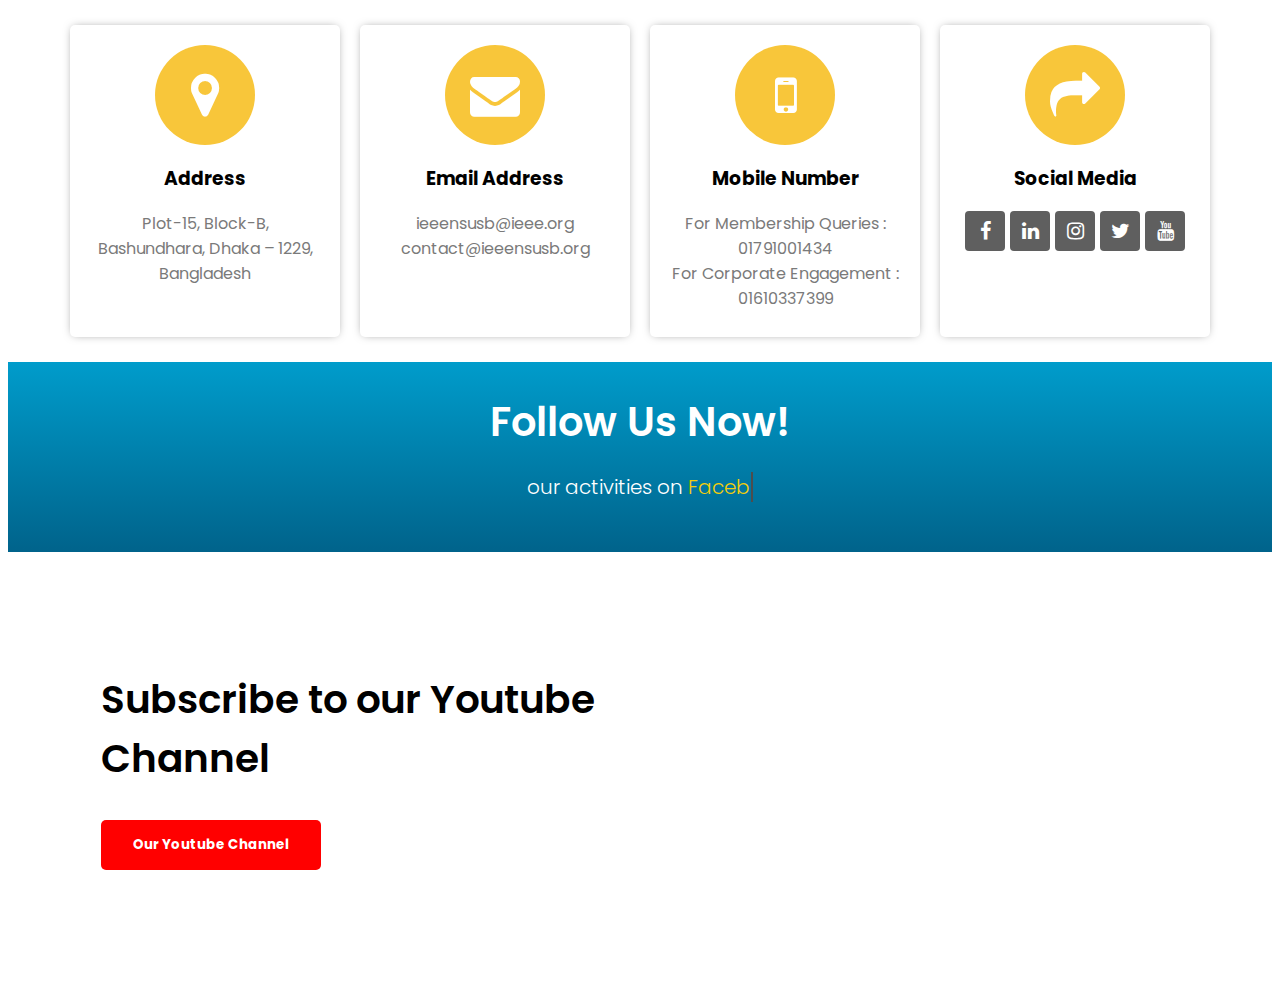
<file: index.html>
<!DOCTYPE html>
<html lang="en">

<head>
    <meta charset="UTF-8">
    <meta name="viewport" content="width=device-width, initial-scale=1.0">
    <title>Document</title>
    <script src="index.js"></script>
    <link rel="stylesheet" href="style.css">
    <link rel="stylesheet" href="https://cdnjs.cloudflare.com/ajax/libs/font-awesome/4.7.0/css/font-awesome.min.css">
    <link href="https://fonts.googleapis.com/css?family=Poppins" rel="stylesheet">    
</head>

<body>
    <section class="section-A">
        <div class="container">
            <div class="elementContainer">
                <div class="wrapper">
                    <span class="iconContainer">
                        <i class="fa fa-map-marker"></i>
                    </span>
                    <h3>Address</h3>
                    <p>Plot-15, Block-B, Bashundhara, Dhaka – 1229, Bangladesh</p>
                </div>
            </div>
            <div class="elementContainer">
                <div class="wrapper">
                    <span class="iconContainer">
                        <i class="fa fa-envelope"></i>
                    </span>
                    <h3>Email Address</h3>
                    <p>
                        ieeensusb@ieee.org
                        <br>
                        contact@ieeensusb.org
                    </p>
                </div>
            </div>
            <div class="elementContainer">
                <div class="wrapper">
                    <span class="iconContainer">
                        <i class="fa fa-mobile"></i>
                    </span>
                    <h3>Mobile Number</h3>
                    <p>
                        For Membership Queries : 01791001434
                        <br>
                        For Corporate Engagement : 01610337399
                    </p>
                </div>
            </div>
            <div class="elementContainer">
                <div class="wrapper">
                    <span class="iconContainer">
                        <i class="fa fa-share"></i>
                    </span>
                    <h3>Social Media</h3>
                    <div class="socialsContainer">
                        <a href="https://www.facebook.com/ieeensusb/">
                            <i class="fa fa-facebook"></i>
                        </a>
                        <a href="https://www.linkedin.com/company/ieeensusb">
                            <i class="fa fa-linkedin"></i>
                        </a>
                        <a href="https://instagram.com/ieeensusb?igshid=1g0f6asti4d02">
                            <i class="fa fa-instagram"></i>
                        </a>
                        <a href="https://www.twitter.com/ieeensusb">
                            <i class="fa fa-twitter"></i>
                        </a>
                        <a href="https://youtube.com/channel/UCR--MNc_lCe9lvgdnSWm6kA">
                            <i class="fa fa-youtube"></i>
                        </a>
                    </div>
                </div>
            </div>
        </div>
    </section>
    <section class="section-B">
        <div class="container">
            <h2>Follow Us Now!</h2>
            <p>our activities on <span id="a5"></span><span class="cursor" id="a6">&nbsp;</span></h3>
        </div>
    </section>
    <section class="section-C">
        <div class="container">
            <div class="inner-container">
                <h2>Subscribe to our Youtube Channel</h2>
                <button class="channelBtn"><a href="https://www.youtube.com/channel/UCR--MNc_lCe9lvgdnSWm6kA">Our Youtube Channel</a></button>               
            </div>
            <div class="video-container"> 
                <iframe class="frame" src="https://www.youtube.com/embed/Z4_zikeiNQ8?si=6j_UflrVqQ_vrnUT" title="YouTube video player" frameborder="0" allow="accelerometer; autoplay; clipboard-write; encrypted-media; gyroscope; picture-in-picture; web-share" allowfullscreen></iframe>
            </div>          
        </div>       
    </section>
</body>

</html>
</file>
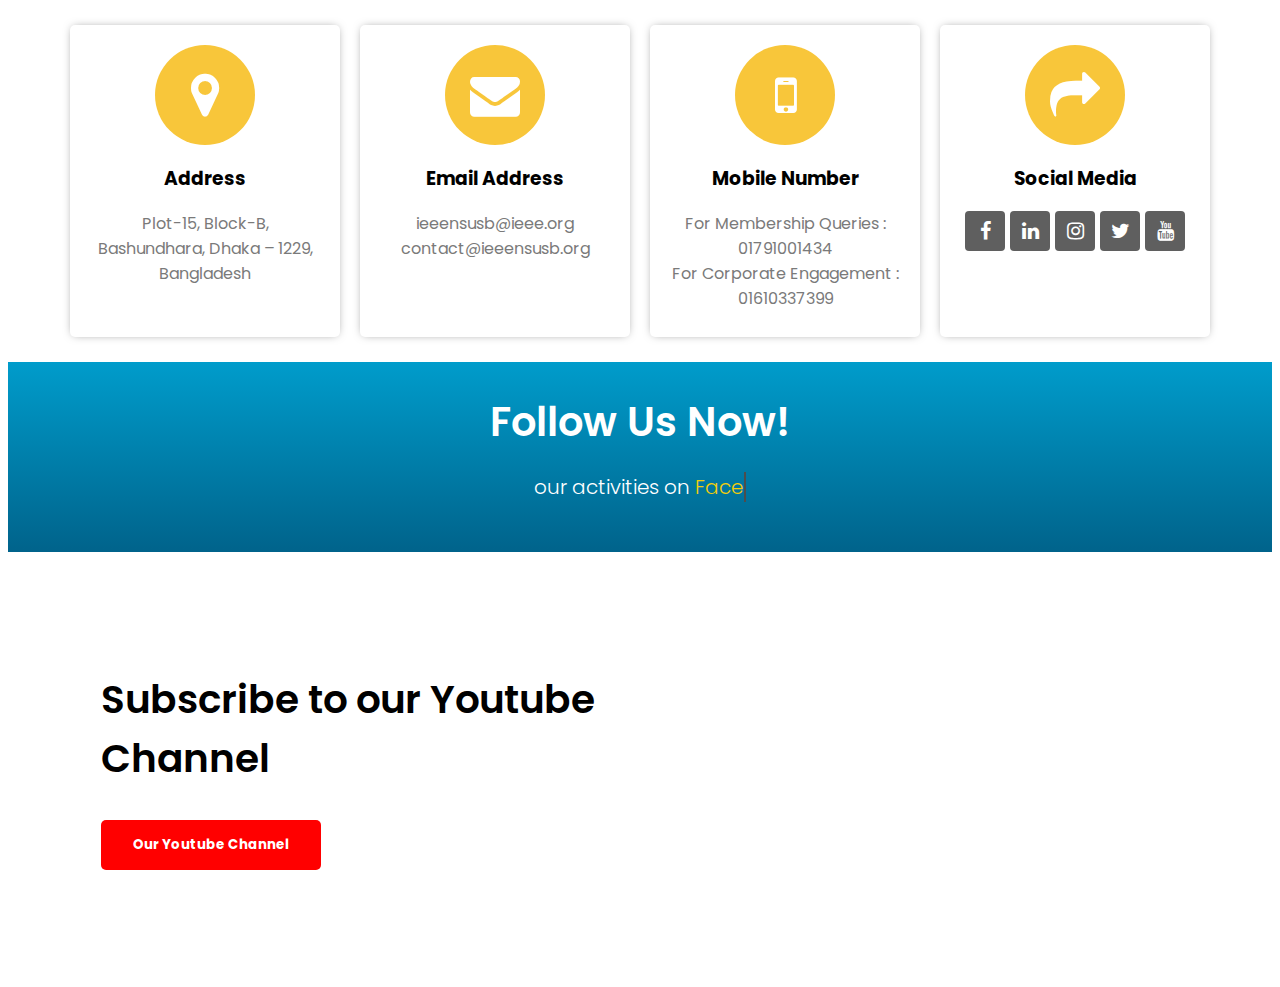
<file: ieee-contact-section.html>
<!DOCTYPE html>
<html lang="en">

<head>
    <meta charset="UTF-8">
    <meta name="viewport" content="width=device-width, initial-scale=1.0">
    <title>Document</title>
    <script src="index.js"></script>
    <link rel="stylesheet" href="style.css">
    <link rel="stylesheet" href="https://cdnjs.cloudflare.com/ajax/libs/font-awesome/4.7.0/css/font-awesome.min.css">
    <link href="https://fonts.googleapis.com/css?family=Poppins" rel="stylesheet">    
</head>

<body>
    <section class="section-A">
        <div class="container">
            <div class="elementContainer">
                <div class="wrapper">
                    <span class="iconContainer">
                        <i class="fa fa-map-marker"></i>
                    </span>
                    <h3>Address</h3>
                    <p>Plot-15, Block-B, Bashundhara, Dhaka – 1229, Bangladesh</p>
                </div>
            </div>
            <div class="elementContainer">
                <div class="wrapper">
                    <span class="iconContainer">
                        <i class="fa fa-envelope"></i>
                    </span>
                    <h3>Email Address</h3>
                    <p>
                        ieeensusb@ieee.org
                        <br>
                        contact@ieeensusb.org
                    </p>
                </div>
            </div>
            <div class="elementContainer">
                <div class="wrapper">
                    <span class="iconContainer">
                        <i class="fa fa-mobile"></i>
                    </span>
                    <h3>Mobile Number</h3>
                    <p>
                        For Membership Queries : 01791001434
                        <br>
                        For Corporate Engagement : 01610337399
                    </p>
                </div>
            </div>
            <div class="elementContainer">
                <div class="wrapper">
                    <span class="iconContainer">
                        <i class="fa fa-share"></i>
                    </span>
                    <h3>Social Media</h3>
                    <div class="socialsContainer">
                        <a href="https://www.facebook.com/ieeensusb/">
                            <i class="fa fa-facebook"></i>
                        </a>
                        <a href="https://www.linkedin.com/company/ieeensusb">
                            <i class="fa fa-linkedin"></i>
                        </a>
                        <a href="https://instagram.com/ieeensusb?igshid=1g0f6asti4d02">
                            <i class="fa fa-instagram"></i>
                        </a>
                        <a href="https://www.twitter.com/ieeensusb">
                            <i class="fa fa-twitter"></i>
                        </a>
                        <a href="https://youtube.com/channel/UCR--MNc_lCe9lvgdnSWm6kA">
                            <i class="fa fa-youtube"></i>
                        </a>
                    </div>
                </div>
            </div>
        </div>
    </section>
    <section class="section-B">
        <div class="container">
            <h2>Follow Us Now!</h2>
            <p>our activities on <span id="a5"></span><span class="cursor" id="a6">&nbsp;</span></h3>
        </div>
    </section>
    <section class="section-C">
        <div class="container">
            <div class="inner-container">
                <h2>Subscribe to our Youtube Channel</h2>
                <button class="channelBtn"><a href="https://www.youtube.com/channel/UCR--MNc_lCe9lvgdnSWm6kA">Our Youtube Channel</a></button>               
            </div>
            <div class="video-container"> 
                <iframe class="frame" src="https://www.youtube.com/embed/Z4_zikeiNQ8?si=6j_UflrVqQ_vrnUT" title="YouTube video player" frameborder="0" allow="accelerometer; autoplay; clipboard-write; encrypted-media; gyroscope; picture-in-picture; web-share" allowfullscreen></iframe>
            </div>          
        </div>       
    </section>
</body>

</html>
</file>
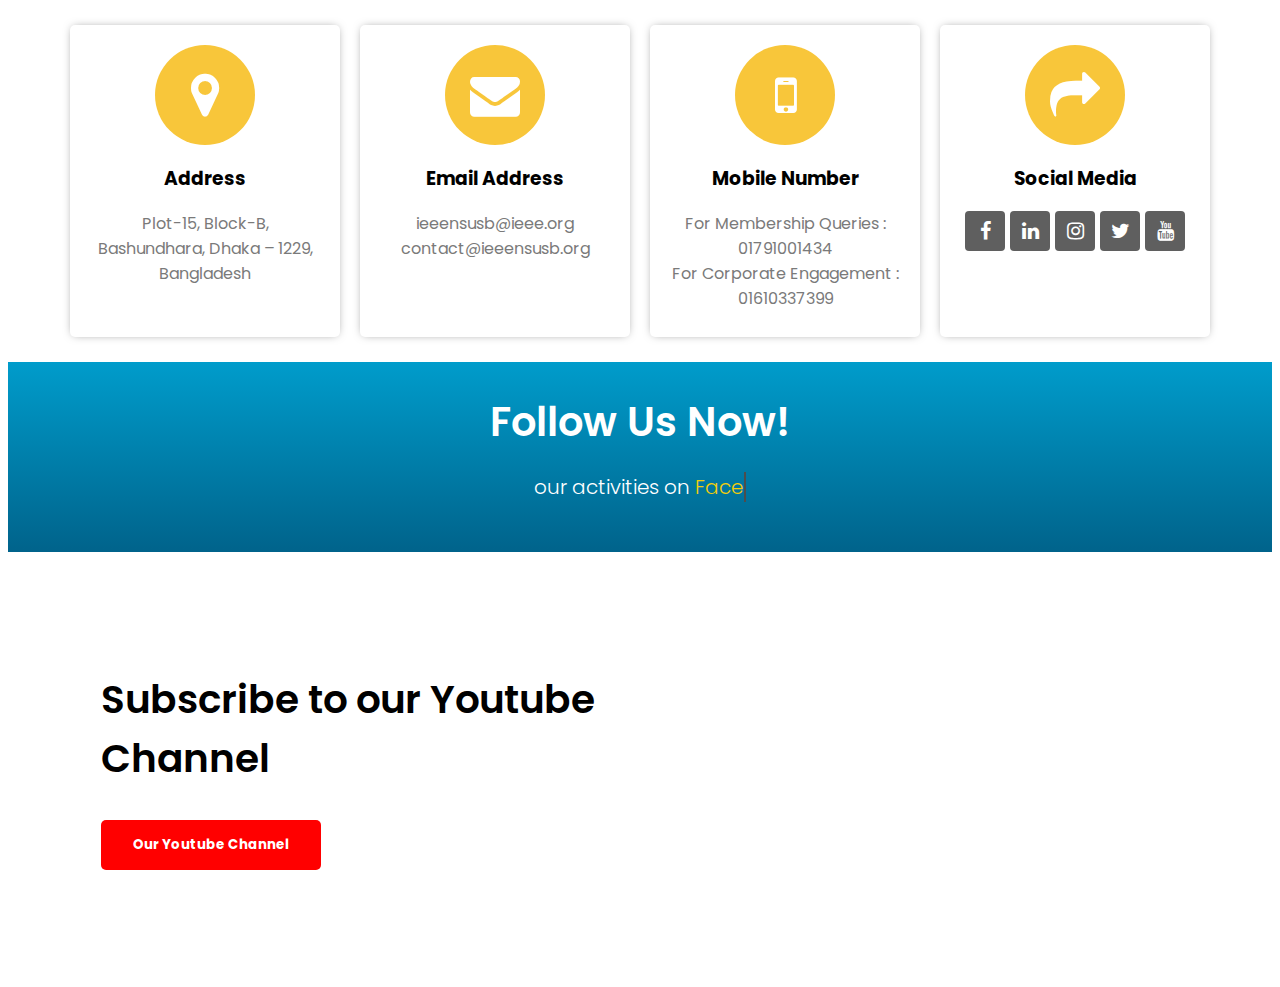
<file: old_stuff/ieee-contact-section.html>
<!DOCTYPE html>
<html lang="en">

<head>
    <meta charset="UTF-8">
    <meta name="viewport" content="width=device-width, initial-scale=1.0">
    <title>Document</title>
    <script src="index.js"></script>
    <link rel="stylesheet" href="style.css">
    <link rel="stylesheet" href="https://cdnjs.cloudflare.com/ajax/libs/font-awesome/4.7.0/css/font-awesome.min.css">
    <link href="https://fonts.googleapis.com/css?family=Poppins" rel="stylesheet">    
</head>

<body>
    <section class="section-A">
        <div class="container">
            <div class="elementContainer">
                <div class="wrapper">
                    <span class="iconContainer">
                        <i class="fa fa-map-marker"></i>
                    </span>
                    <h3>Address</h3>
                    <p>Plot-15, Block-B, Bashundhara, Dhaka – 1229, Bangladesh</p>
                </div>
            </div>
            <div class="elementContainer">
                <div class="wrapper">
                    <span class="iconContainer">
                        <i class="fa fa-envelope"></i>
                    </span>
                    <h3>Email Address</h3>
                    <p>
                        ieeensusb@ieee.org
                        <br>
                        contact@ieeensusb.org
                    </p>
                </div>
            </div>
            <div class="elementContainer">
                <div class="wrapper">
                    <span class="iconContainer">
                        <i class="fa fa-mobile"></i>
                    </span>
                    <h3>Mobile Number</h3>
                    <p>
                        For Membership Queries : 01791001434
                        <br>
                        For Corporate Engagement : 01610337399
                    </p>
                </div>
            </div>
            <div class="elementContainer">
                <div class="wrapper">
                    <span class="iconContainer">
                        <i class="fa fa-share"></i>
                    </span>
                    <h3>Social Media</h3>
                    <div class="socialsContainer">
                        <a href="https://www.facebook.com/ieeensusb/">
                            <i class="fa fa-facebook"></i>
                        </a>
                        <a href="https://www.linkedin.com/company/ieeensusb">
                            <i class="fa fa-linkedin"></i>
                        </a>
                        <a href="https://instagram.com/ieeensusb?igshid=1g0f6asti4d02">
                            <i class="fa fa-instagram"></i>
                        </a>
                        <a href="https://www.twitter.com/ieeensusb">
                            <i class="fa fa-twitter"></i>
                        </a>
                        <a href="https://youtube.com/channel/UCR--MNc_lCe9lvgdnSWm6kA">
                            <i class="fa fa-youtube"></i>
                        </a>
                    </div>
                </div>
            </div>
        </div>
    </section>
    <section class="section-B">
        <div class="container">
            <h2>Follow Us Now!</h2>
            <p>our activities on <span id="a5"></span><span class="cursor" id="a6">&nbsp;</span></h3>
        </div>
    </section>
    <section class="section-C">
        <div class="container">
            <div class="inner-container">
                <h2>Subscribe to our Youtube Channel</h2>
                <button class="channelBtn"><a href="https://www.youtube.com/channel/UCR--MNc_lCe9lvgdnSWm6kA">Our Youtube Channel</a></button>               
            </div>
            <div class="video-container"> 
                <iframe class="frame" src="https://www.youtube.com/embed/Z4_zikeiNQ8?si=6j_UflrVqQ_vrnUT" title="YouTube video player" frameborder="0" allow="accelerometer; autoplay; clipboard-write; encrypted-media; gyroscope; picture-in-picture; web-share" allowfullscreen></iframe>
            </div>          
        </div>       
    </section>
</body>

</html>
</file>
<file: style.css>
.section-A {
    margin-top: 25px;
    margin-bottom: 25px;
    font-family: 'Poppins';
    height: fit-content;
}

.section-A .container {
    display: grid;
    grid-auto-columns: minmax(0, 1fr);
    grid-auto-flow: column;
    max-width: 1140px;
    margin: auto;
    column-gap: 20px;
}

.elementContainer {
    margin: 0 auto;
    border-radius: 5px 5px 5px 5px;
    box-shadow: 0px 0px 10px -3px rgba(0,0,0,0.5);
    width: 100%;
}

.elementContainer .wrapper {
    display: grid;
    grid-template-columns: auto;
    text-align: center;
    justify-content: center;
    padding: 20px 20px 10px 20px;
}

.elementContainer .wrapper p{
    color: #7A7A7A;
    margin-top: 0px;
}

.elementContainer .wrapper .iconContainer {
    display: grid;
    justify-content: center;
    align-items: center;
    background-color: #F8C63A;
    border-radius: 50%;
    font-size: 50px;
    width: 100px;
    height: 100px;
    margin: 0 auto;
}

.elementContainer .wrapper .iconContainer:hover {
    transition: 150ms ease-in-out;
    scale: 1.08;
}

.elementContainer .wrapper .iconContainer i {
    color: white;
}

.elementContainer .wrapper .iconContainer:hover > i {
    color: rgb(139, 139, 139);
}

.socialsContainer {
    display: flex;
    flex-wrap: wrap;
    column-gap: 5px;
    row-gap: 5px;
    font-size: 20px;
}

.elementContainer .wrapper .socialsContainer a{
    display: flex;
    align-items: center;
    justify-content: center;
    background-color: #5F5F5F;
    text-decoration: none;
    color: white;
    border-radius: 10%;
    width: 40px;
    height: 40px;
}

.elementContainer .wrapper .socialsContainer a:hover {
    background-color: #717070;
    transition: 250ms;
}

.elementContainer .wrapper .socialsContainer a:focus {
    transition: 150ms ease-in-out;
    scale: 0.96;;
}

.section-B {
    min-height: 150px;
    height: auto;
    background-image: linear-gradient(180deg, #009CCB 0%, #00638B 100%);
    text-align: center;
    width: 100%;
}

.section-B .container h2 {
    color: #FFFFFF;
    font-family: "Poppins", Sans-serif;
    font-size: 40px;
    font-weight: 600;
    margin: 0;
}

.section-B .container {
    padding: 30px;
}

.section-B .container p {
    color: #FFFFFF;
    font-family: "Poppins", Sans-serif;
    font-size: 20px;
    font-weight: 300;
    margin: -20px, 0, 0, 20px;
}

.section-B .container #a5 {
    color: #F4CE0A;
}

.cursor {
    display: inline-block;
    background-color: #4d4d4d;
    margin-left: 0.1rem;
    width: 2px;
    animation: blink 1s infinite;
}
.cursor.typing {
    animation: none;
}

@keyframes blink {
    0%  { background-color: #000000; }
    49% { background-color: #000000; }
    50% { background-color: transparent; }
    99% { background-color: transparent; }
    100%  { background-color: #000000; }
}

.section-C .container{
    width: 90%;
    margin: auto auto;
    display: grid;
    height: auto;
    grid-template-columns: 50% 50%;
}

.section-C .container .inner-container h2{
    color: #000000;
    font-family: "Poppins";
    font-size: 39px;
    font-weight: 600;
    margin-top: 0;
}

.channelBtn{
    font-family: "Poppins";
    font-weight: 700;
    background-color: #FF0000;
    border: none;
    padding: 15px 0px;
    cursor: pointer;
    box-sizing: border-box;
    display: block;
    border-radius: 5px;
}

.channelBtn:active{
    background-color: #ff4343;
}

.channelBtn:hover{
    box-shadow: 0 8px 16px 0 rgba(0,0,0,0.2);
    transition: 150ms ease-in-out;
    scale: 1.02;
}

.channelBtn a{
    color: white;
    text-decoration: none;
    padding: 15px 32px;
}

.section-C{
    margin-top: 50px;
    margin-bottom: 50px;
}

.video-container{
    display: flex;
    height: 100%;
    padding: 10px;
    justify-content: center;
    flex-wrap: wrap;
}

.section-C .container .inner-container{
    text-align: left;
    padding: 30px;
    margin: auto 0px;
}

.frame{
    width: 560px;
    height: 315px;
    border-radius: 5px;
}

@media only screen and (max-width: 900px){

    .section-A .container {
        grid-template-columns: auto;
        grid-auto-flow: row;
        row-gap: 20px;
        margin: 10px;
    }

    .section-C{
        margin-top: 5px;
    }

    .section-C .container{
        grid-template-columns: auto;
    }

    .section-C .container .inner-container{
        display: flex;
        flex-direction: column;
        justify-content: center;
        align-items: center;
        padding-bottom: 10px;
    }

    .section-C .container .video-container{
        display: flex;
        justify-content: center;
        align-items: center;
        width: 100%;
    }

    .section-C .container .inner-container h2{
        font-size: 30px;
        text-align: center;
    }

    .frame{
        width: 100%;
        height: 360px;
    }
}
</file>
<file: old_stuff/style.css>
.section-A {
    margin-top: 25px;
    margin-bottom: 25px;
    font-family: 'Poppins';
    height: fit-content;
}

.section-A .container {
    display: grid;
    grid-auto-columns: minmax(0, 1fr);
    grid-auto-flow: column;
    max-width: 1140px;
    margin: auto;
    column-gap: 20px;
}

.elementContainer {
    margin: 0 auto;
    border-radius: 5px 5px 5px 5px;
    box-shadow: 0px 0px 10px -3px rgba(0,0,0,0.5);
    width: 100%;
}

.elementContainer .wrapper {
    display: grid;
    grid-template-columns: auto;
    text-align: center;
    justify-content: center;
    padding: 20px 20px 10px 20px;
}

.elementContainer .wrapper p{
    color: #7A7A7A;
    margin-top: 0px;
}

.elementContainer .wrapper .iconContainer {
    display: grid;
    justify-content: center;
    align-items: center;
    background-color: #F8C63A;
    border-radius: 50%;
    font-size: 50px;
    width: 100px;
    height: 100px;
    margin: 0 auto;
}

.elementContainer .wrapper .iconContainer:hover {
    transition: 150ms ease-in-out;
    scale: 1.08;
}

.elementContainer .wrapper .iconContainer i {
    color: white;
}

.elementContainer .wrapper .iconContainer:hover > i {
    color: rgb(139, 139, 139);
}

.socialsContainer {
    display: flex;
    flex-wrap: wrap;
    column-gap: 5px;
    row-gap: 5px;
    font-size: 20px;
}

.elementContainer .wrapper .socialsContainer a{
    display: flex;
    align-items: center;
    justify-content: center;
    background-color: #5F5F5F;
    text-decoration: none;
    color: white;
    border-radius: 10%;
    width: 40px;
    height: 40px;
}

.elementContainer .wrapper .socialsContainer a:hover {
    background-color: #717070;
    transition: 250ms;
}

.elementContainer .wrapper .socialsContainer a:focus {
    transition: 150ms ease-in-out;
    scale: 0.96;;
}

.section-B {
    min-height: 150px;
    height: auto;
    background-image: linear-gradient(180deg, #009CCB 0%, #00638B 100%);
    text-align: center;
    width: 100%;
}

.section-B .container h2 {
    color: #FFFFFF;
    font-family: "Poppins", Sans-serif;
    font-size: 40px;
    font-weight: 600;
    margin: 0;
}

.section-B .container {
    padding: 30px;
}

.section-B .container p {
    color: #FFFFFF;
    font-family: "Poppins", Sans-serif;
    font-size: 20px;
    font-weight: 300;
    margin: -20px, 0, 0, 20px;
}

.section-B .container #a5 {
    color: #F4CE0A;
}

.cursor {
    display: inline-block;
    background-color: #4d4d4d;
    margin-left: 0.1rem;
    width: 2px;
    animation: blink 1s infinite;
}
.cursor.typing {
    animation: none;
}

@keyframes blink {
    0%  { background-color: #000000; }
    49% { background-color: #000000; }
    50% { background-color: transparent; }
    99% { background-color: transparent; }
    100%  { background-color: #000000; }
}

.section-C .container{
    width: 90%;
    margin: auto auto;
    display: grid;
    height: auto;
    grid-template-columns: 50% 50%;
}

.section-C .container .inner-container h2{
    color: #000000;
    font-family: "Poppins";
    font-size: 39px;
    font-weight: 600;
    margin-top: 0;
}

.channelBtn{
    font-family: "Poppins";
    font-weight: 700;
    background-color: #FF0000;
    border: none;
    padding: 15px 0px;
    cursor: pointer;
    box-sizing: border-box;
    display: block;
    border-radius: 5px;
}

.channelBtn:active{
    background-color: #ff4343;
}

.channelBtn:hover{
    box-shadow: 0 8px 16px 0 rgba(0,0,0,0.2);
    transition: 150ms ease-in-out;
    scale: 1.02;
}

.channelBtn a{
    color: white;
    text-decoration: none;
    padding: 15px 32px;
}

.section-C{
    margin-top: 50px;
    margin-bottom: 50px;
}

.video-container{
    display: flex;
    height: 100%;
    padding: 10px;
    justify-content: center;
    flex-wrap: wrap;
}

.section-C .container .inner-container{
    text-align: left;
    padding: 30px;
    margin: auto 0px;
}

.frame{
    width: 560px;
    height: 315px;
    border-radius: 5px;
}

@media only screen and (max-width: 900px){

    .section-A .container {
        grid-template-columns: auto;
        grid-auto-flow: row;
        row-gap: 20px;
        margin: 10px;
    }

    .section-C{
        margin-top: 5px;
    }

    .section-C .container{
        grid-template-columns: auto;
    }

    .section-C .container .inner-container{
        display: flex;
        flex-direction: column;
        justify-content: center;
        align-items: center;
        padding-bottom: 10px;
    }

    .section-C .container .video-container{
        display: flex;
        justify-content: center;
        align-items: center;
        width: 100%;
    }

    .section-C .container .inner-container h2{
        font-size: 30px;
        text-align: center;
    }

    .frame{
        width: 100%;
        height: 360px;
    }
}
</file>
